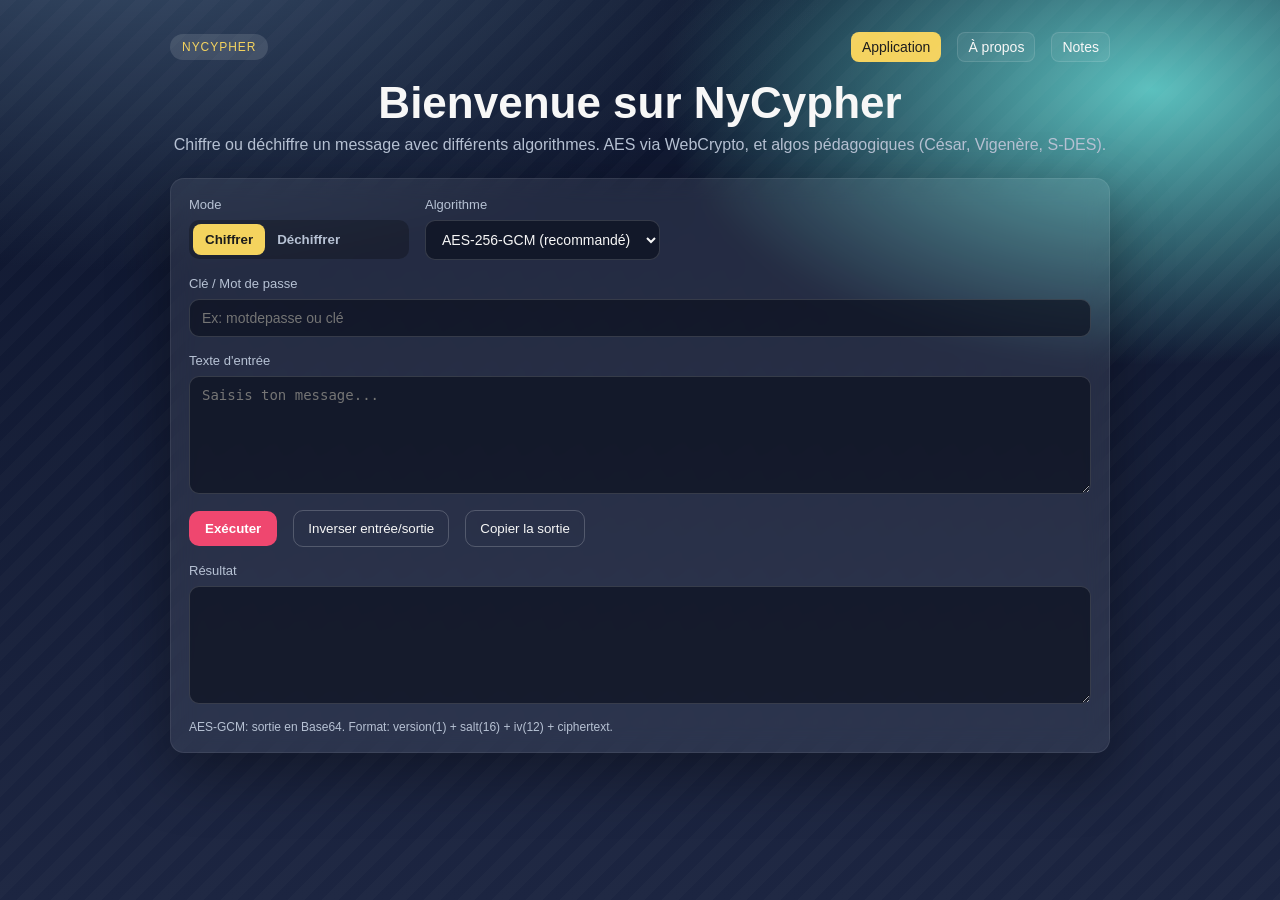
<file: index.html>
<!doctype html>
<html lang="fr">
<head>
  <meta charset="utf-8" />
  <meta name="viewport" content="width=device-width, initial-scale=1" />
  <title>NyCypher — Application</title>
  <link rel="stylesheet" href="styles.css" />
</head>
<body>
  <div class="bg"></div>
  <main class="wrap">
    <header class="hero">
      <nav class="topnav">
        <div class="brand">
          <span class="badge">NyCypher</span>
        </div>
        <div class="links">
          <a href="index.html" class="active">Application</a>
          <a href="apropos.html">À propos</a>
          <a href="notes.html">Notes</a>
        </div>
      </nav>
      <h1>Bienvenue sur NyCypher</h1>
      <p>Chiffre ou déchiffre un message avec différents algorithmes. AES via WebCrypto, et algos pédagogiques (César, Vigenère, S‑DES).</p>
    </header>

    <section class="panel">
      <div id="alert" class="alert" role="alert" aria-live="polite"></div>
      <div class="row">
        <label class="field">
          <span>Mode</span>
          <div class="segmented" role="group" aria-label="mode">
            <button class="seg is-active" data-mode="encrypt">Chiffrer</button>
            <button class="seg" data-mode="decrypt">Déchiffrer</button>
          </div>
        </label>

        <label class="field">
          <span>Algorithme</span>
          <select id="algo">
            <option value="aes">AES-256-GCM (recommandé)</option>
            <option value="cesar">César</option>
            <option value="vigenere">Vigenère</option>
            <option value="sdes">DES simplifié (S‑DES)</option>
          </select>
        </label>
      </div>

      <div class="row">
        <label class="field grow" id="keyField">
          <span>Clé / Mot de passe</span>
          <input id="key" type="text" placeholder="Ex: motdepasse ou clé" />
        </label>
        <label class="field small" id="shiftField">
          <span>Décalage (César)</span>
          <input id="shift" type="number" min="0" max="25" value="3" />
        </label>
      </div>

      <div class="row">
        <label class="field grow">
          <span>Texte d'entrée</span>
          <textarea id="input" rows="6" placeholder="Saisis ton message..."></textarea>
        </label>
      </div>

      <div class="row actions">
        <button id="run" class="cta">Exécuter</button>
        <button id="swap" class="ghost">Inverser entrée/sortie</button>
        <button id="copy" class="ghost">Copier la sortie</button>
      </div>

      <div class="row">
        <label class="field grow">
          <span>Résultat</span>
          <textarea id="output" rows="6" readonly></textarea>
        </label>
      </div>

      <p class="hint" id="hint"></p>
    </section>

  </main>

  <script src="app.js"></script>
</body>
</html>
</file>
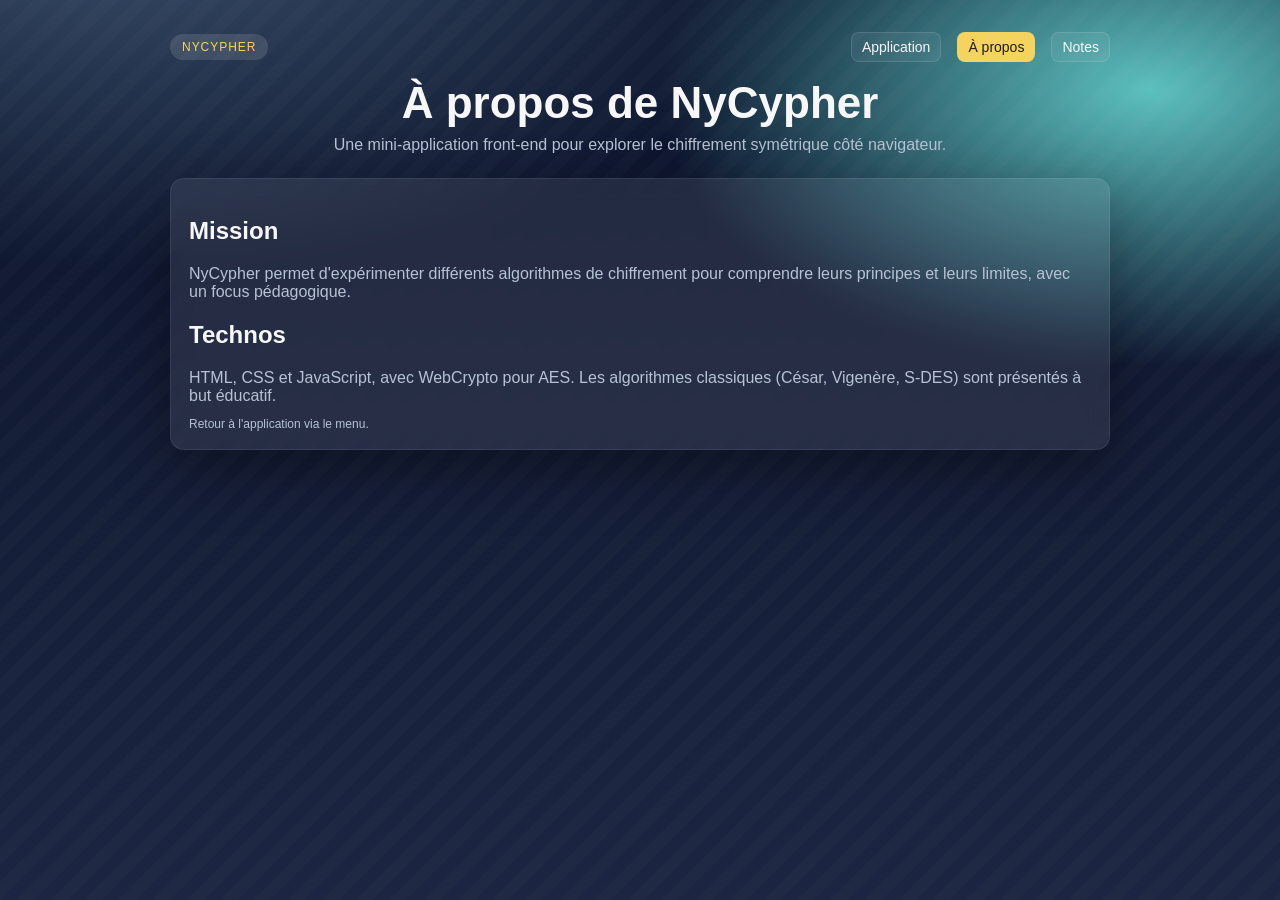
<file: apropos.html>
<!doctype html>
<html lang="fr">
<head>
  <meta charset="utf-8" />
  <meta name="viewport" content="width=device-width, initial-scale=1" />
  <title>NyCypher — À propos</title>
  <link rel="stylesheet" href="styles.css" />
</head>
<body>
  <div class="bg"></div>
  <main class="wrap">
    <header class="hero">
      <nav class="topnav">
        <div class="brand">
          <span class="badge">NyCypher</span>
        </div>
        <div class="links">
          <a href="index.html">Application</a>
          <a href="apropos.html" class="active">À propos</a>
          <a href="notes.html">Notes</a>
        </div>
      </nav>
      <h1>À propos de NyCypher</h1>
      <p>Une mini‑application front‑end pour explorer le chiffrement symétrique côté navigateur.</p>
    </header>

    <section class="panel about">
      <h2>Mission</h2>
      <p>NyCypher permet d'expérimenter différents algorithmes de chiffrement pour comprendre leurs principes et leurs limites, avec un focus pédagogique.</p>
      <h2>Technos</h2>
      <p>HTML, CSS et JavaScript, avec WebCrypto pour AES. Les algorithmes classiques (César, Vigenère, S‑DES) sont présentés à but éducatif.</p>
      <p class="hint footer-link">Retour à l'application via le menu.</p>
    </section>
  </main>
</body>
</html>
</file>
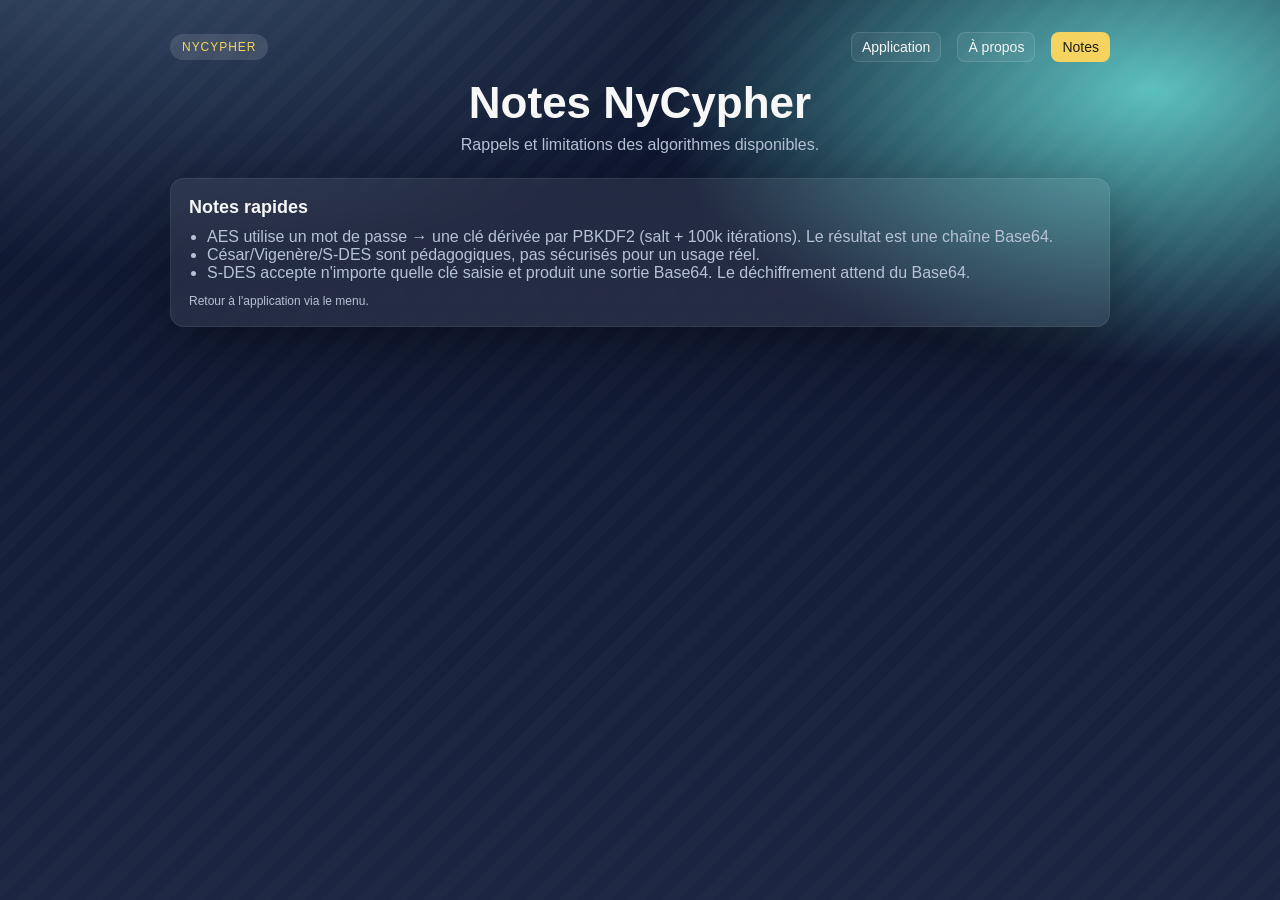
<file: notes.html>
<!doctype html>
<html lang="fr">
<head>
  <meta charset="utf-8" />
  <meta name="viewport" content="width=device-width, initial-scale=1" />
  <title>NyCypher — Notes</title>
  <link rel="stylesheet" href="styles.css" />
</head>
<body>
  <div class="bg"></div>
  <main class="wrap">
    <header class="hero">
      <nav class="topnav">
        <div class="brand">
          <span class="badge">NyCypher</span>
        </div>
        <div class="links">
          <a href="index.html">Application</a>
          <a href="apropos.html">À propos</a>
          <a href="notes.html" class="active">Notes</a>
        </div>
      </nav>
      <h1>Notes NyCypher</h1>
      <p>Rappels et limitations des algorithmes disponibles.</p>
    </header>

    <section class="panel notes">
      <h2>Notes rapides</h2>
      <ul>
        <li>AES utilise un mot de passe → une clé dérivée par PBKDF2 (salt + 100k itérations). Le résultat est une chaîne Base64.</li>
        <li>César/Vigenère/S‑DES sont pédagogiques, pas sécurisés pour un usage réel.</li>
        <li>S‑DES accepte n'importe quelle clé saisie et produit une sortie Base64. Le déchiffrement attend du Base64.</li>
      </ul>
      <p class="hint footer-link">Retour à l'application via le menu.</p>
    </section>
  </main>
</body>
</html>
</file>
<file: styles.css>
:root {
  --bg1: #0b132b;
  --bg2: #1c2541;
  --accent: #f4d35e;
  --accent-2: #ef476f;
  --ink: #f7f7f7;
  --muted: #b7c2d4;
  --panel: rgba(255,255,255,0.08);
  --panel-strong: rgba(255,255,255,0.12);
  --shadow: 0 20px 60px rgba(0,0,0,0.35);
  --radius: 14px;
  --font: "Sora", "Trebuchet MS", "Segoe UI", sans-serif;
}

* { box-sizing: border-box; }

body {
  margin: 0;
  font-family: var(--font);
  color: var(--ink);
  min-height: 100vh;
  background: radial-gradient(1200px 600px at 10% -10%, #3a506b 0%, transparent 60%),
              radial-gradient(900px 500px at 90% 10%, #5bc0be 0%, transparent 55%),
              linear-gradient(180deg, var(--bg1), var(--bg2));
}

.bg {
  position: fixed;
  inset: 0;
  background: repeating-linear-gradient(135deg, rgba(255,255,255,0.02) 0 12px, transparent 12px 24px);
  pointer-events: none;
}

.wrap {
  max-width: 980px;
  margin: 0 auto;
  padding: 32px 20px 56px;
}

.hero {
  margin-bottom: 24px;
  text-align: center;
}

.topnav {
  display: flex;
  align-items: center;
  justify-content: space-between;
  gap: 16px;
  margin-bottom: 16px;
}

.topnav .brand {
  display: flex;
  align-items: center;
}

.topnav .links {
  display: flex;
  gap: 16px;
  flex-wrap: wrap;
  justify-content: center;
}

.topnav a {
  color: var(--ink);
  text-decoration: none;
  font-size: 14px;
  padding: 6px 10px;
  border-radius: 8px;
  background: rgba(255,255,255,0.06);
  border: 1px solid rgba(255,255,255,0.12);
}

.topnav a:hover {
  background: rgba(255,255,255,0.14);
}

.topnav a.active {
  background: var(--accent);
  color: #1b1b1b;
  border-color: transparent;
}

.badge {
  display: inline-block;
  background: var(--panel-strong);
  padding: 6px 12px;
  border-radius: 999px;
  font-size: 12px;
  letter-spacing: 0.08em;
  text-transform: uppercase;
  color: var(--accent);
}

h1 {
  margin: 12px 0 8px;
  font-size: clamp(28px, 4vw, 44px);
}

p {
  margin: 0;
  color: var(--muted);
}

.panel {
  background: var(--panel);
  border: 1px solid rgba(255,255,255,0.08);
  padding: 18px;
  border-radius: var(--radius);
  box-shadow: var(--shadow);
  backdrop-filter: blur(12px);
}

.alert {
  display: none;
  margin-bottom: 16px;
  padding: 12px 14px;
  border-radius: 10px;
  border: 1px solid rgba(255, 99, 99, 0.6);
  background: rgba(255, 99, 99, 0.12);
  color: #ffe3e3;
  font-size: 14px;
}

.alert.is-visible {
  display: block;
}

.row {
  display: flex;
  gap: 16px;
  flex-wrap: wrap;
  margin-bottom: 16px;
}

.field {
  display: flex;
  flex-direction: column;
  gap: 8px;
  min-width: 220px;
}

.field span {
  font-size: 13px;
  color: var(--muted);
}

.field input,
.field select,
.field textarea {
  border: 1px solid rgba(255,255,255,0.15);
  background: rgba(10,15,28,0.65);
  color: var(--ink);
  padding: 10px 12px;
  border-radius: 10px;
  font-size: 14px;
}

.field textarea { resize: vertical; }

.grow { flex: 1 1 360px; }
.small { max-width: 200px; }

.segmented {
  display: inline-flex;
  background: rgba(0,0,0,0.25);
  border-radius: 10px;
  padding: 4px;
}

.seg {
  border: none;
  background: transparent;
  color: var(--muted);
  padding: 8px 12px;
  border-radius: 8px;
  cursor: pointer;
  font-weight: 600;
}

.seg.is-active {
  background: var(--accent);
  color: #1b1b1b;
}

.actions {
  align-items: center;
}

button {
  font-family: var(--font);
}

.cta {
  background: var(--accent-2);
  color: white;
  border: none;
  padding: 10px 16px;
  border-radius: 10px;
  font-weight: 700;
  cursor: pointer;
}

.ghost {
  background: transparent;
  color: var(--ink);
  border: 1px solid rgba(255,255,255,0.2);
  padding: 10px 14px;
  border-radius: 10px;
  cursor: pointer;
  transition: transform 0.12s ease, background 0.12s ease, border-color 0.12s ease;
}

.ghost.copied {
  transform: scale(1.03);
  background: rgba(244, 211, 94, 0.18);
  border-color: rgba(244, 211, 94, 0.6);
}

.hint {
  font-size: 12px;
  color: var(--muted);
}

.footer-link {
  margin-top: 12px;
}

.notes h2 {
  margin: 0 0 10px;
  font-size: 18px;
}

.notes ul {
  margin: 0;
  padding-left: 18px;
  color: var(--muted);
}

@media (max-width: 720px) {
  .row { gap: 12px; }
  .small { max-width: 100%; }
  .topnav { flex-direction: column; }
  .actions {
    flex-direction: column;
    align-items: stretch;
  }
  .actions button {
    width: 100%;
  }
  .field {
    min-width: 100%;
  }
  .segmented {
    width: 100%;
    justify-content: center;
  }
}

@media (max-width: 480px) {
  .wrap { padding: 24px 14px 40px; }
  h1 { font-size: 26px; }
  .panel { padding: 14px; }
}
</file>
